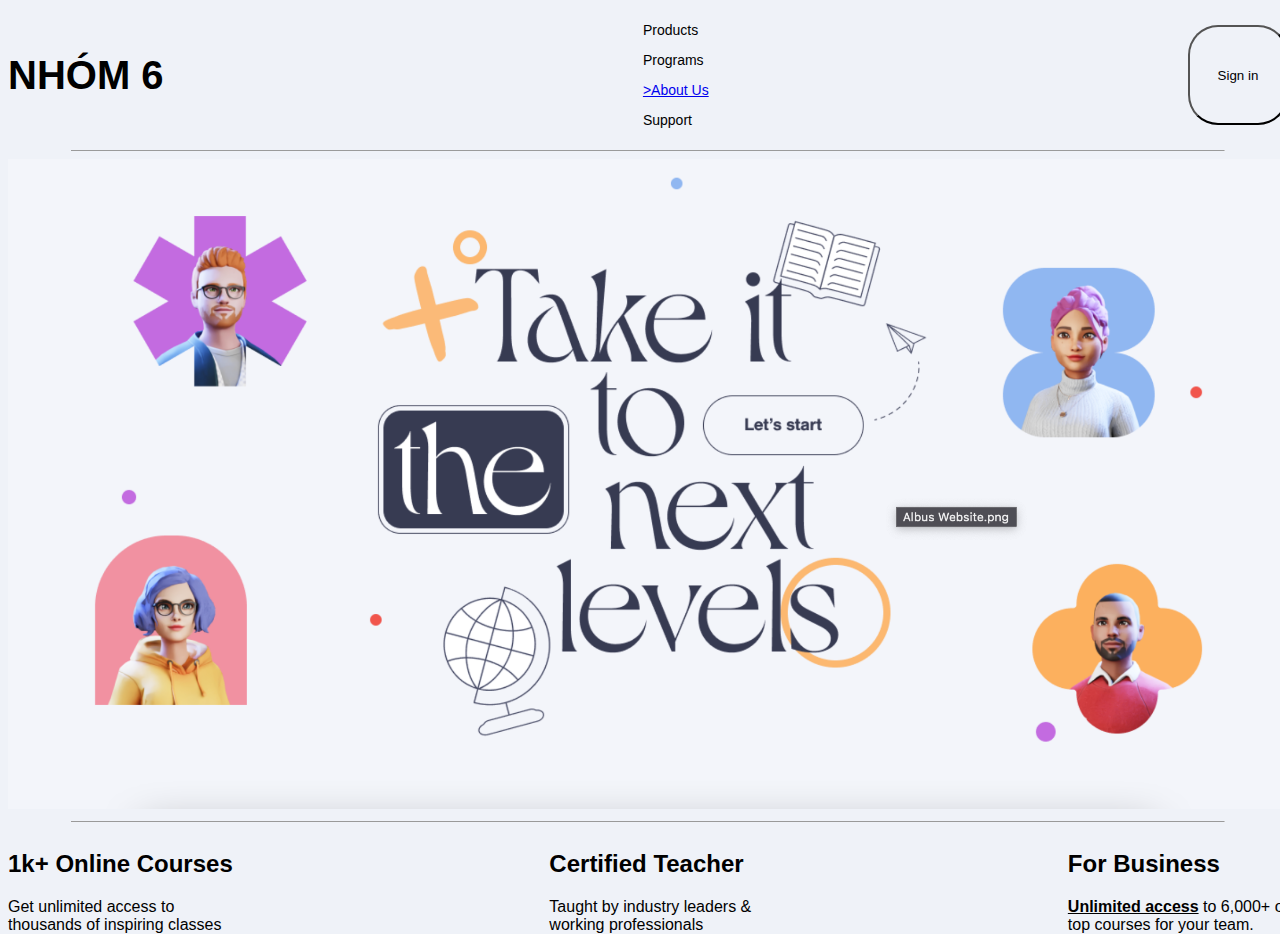
<file: index.html>
<!DOCTYPE html>
<html lang="en">
    <head>
        <meta charset="utf-8">
        <meta name="viewport" content="width=device-width, initial-scale=1.0" />
        <title>login-form</title>
        <link href="style.css" rel="stylesheet">
    </head>
    <body>
        <main>
            <div class="lv">
                <h1>NHÓM 6</h1>
                <div>
                    <p>Products</p> <p>Programs</p> <p><a href="https://th-ng-tin-nh-m-6.vercel.app/?fbclid=IwAR2i8I3wl6oLlwcTRLze0FKdUwZ6OPjA-XElJE0V6U6JW7-viz0QPy2ogbA">>About Us</a></p> <p>Support</p>
                </div>
                <div>
                <button class="button">Sign in</button>
                </div>
            </div>
            <div><hr width="90%" size="1px" align="center"/></div>
            <div>
                <img src="/LD.png" width="100%">
            </div>
            <div><hr width="90%" size="1px" align="center"/></div>
            <div  class="lv">
                <div>
                    <h2>1k+ Online Courses</h2>
                    <span>Get unlimited access to<br>thousands of inspiring classes</span>
                </div>
                <div>
                    <h2>Certified Teacher</h2>
                    <span>Taught by industry leaders &<br>working professionals</span>
                </div>
                <div>
                    <h2>For Business</h2>
                    <span><b><u>Unlimited access</u></b> to 6,000+ of<br>top courses for your team.</span>
                </div>
            </div>
        </main>
    </body>
</html>
</file>
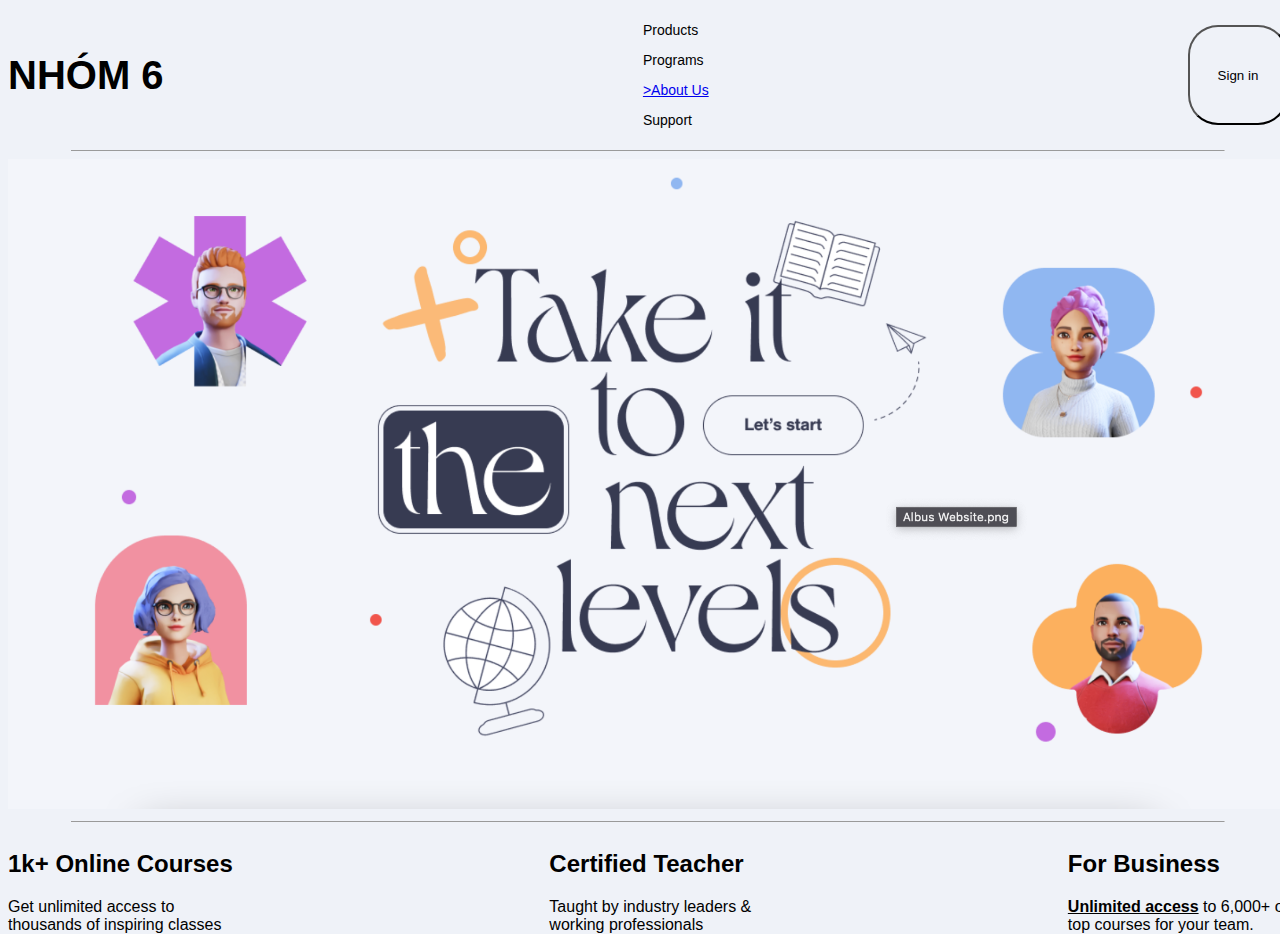
<file: landingpage.html>
<!DOCTYPE html>
<html lang="en">
    <head>
        <meta charset="utf-8">
        <meta name="viewport" content="width=device-width, initial-scale=1.0" />
        <title>login-form</title>
        <link href="style.css" rel="stylesheet">
    </head>
    <body>
        <main>
            <div class="lv">
                <h1>NHÓM 6</h1>
                <div>
                    <p>Products</p> <p>Programs</p> <p><a href="https://th-ng-tin-nh-m-6.vercel.app/?fbclid=IwAR2i8I3wl6oLlwcTRLze0FKdUwZ6OPjA-XElJE0V6U6JW7-viz0QPy2ogbA">>About Us</a></p> <p>Support</p>
                </div>
                <div>
                <button class="button">Sign in</button>
                </div>
            </div>
            <div><hr width="90%" size="1px" align="center"/></div>
            <div>
                <img src="/LD.png" width="100%">
            </div>
            <div><hr width="90%" size="1px" align="center"/></div>
            <div  class="lv">
                <div>
                    <h2>1k+ Online Courses</h2>
                    <span>Get unlimited access to<br>thousands of inspiring classes</span>
                </div>
                <div>
                    <h2>Certified Teacher</h2>
                    <span>Taught by industry leaders &<br>working professionals</span>
                </div>
                <div>
                    <h2>For Business</h2>
                    <span><b><u>Unlimited access</u></b> to 6,000+ of<br>top courses for your team.</span>
                </div>
            </div>
        </main>
    </body>
</html>
</file>
<file: style.css>
body {
    width: 100%;
    height: 100vh;
    background-color:#EFF2F8;
    font-family:Arial, Helvetica, sans-serif
}

h1 {
    font-size: 40px;
    margin: 20px 0px;
    text-align: center; 
    }

.button{
    text-align: center; 
    width: 100px;
    height: 100px;
    border-bottom-left-radius: 30%;
    border-bottom-right-radius: 30%;
    border-top-left-radius: 30%;
    border-top-right-radius: 30%;
    background-color:#EFF2F8;
}

.lv {
display: flex;
align-items: center;
justify-content: space-between;
}

p {
    font-size: 14px;
}

span{
    align-items: center;
}
</file>
